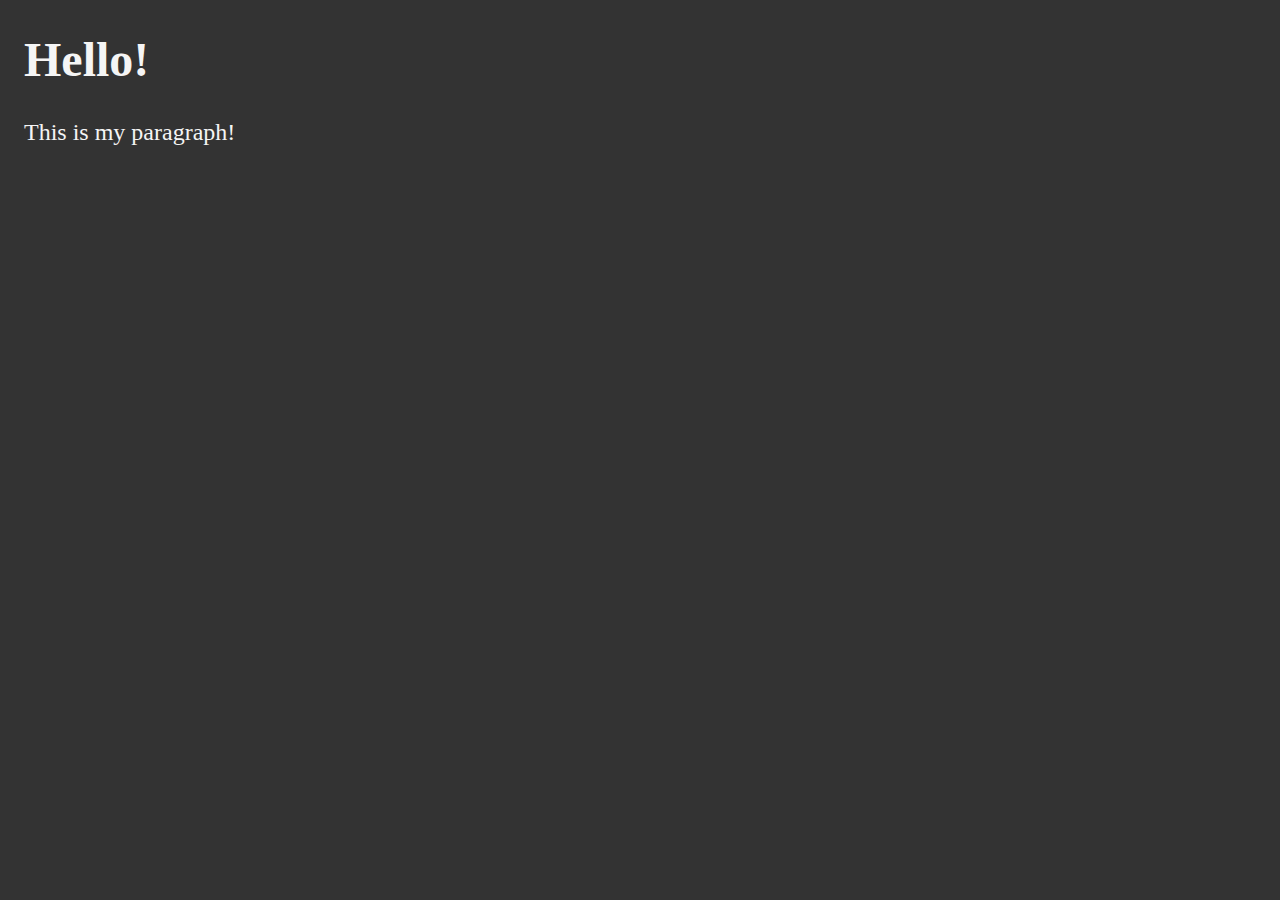
<file: HTML/01_GettingStarted/index.html>
<!DOCTYPE html>
<html lang="en">
  <head>
    <meta charset="UTF-8" />
    <meta name="author" content="Isaiah Hill" />
    <meta name="viewport" content="width=device-width, initial-scale=1.0" />
    <title>01_Lesson</title>
    <link rel="icon" href="ME.jpg" type="image/x-icon" />
    <link rel="stylesheet" href="styles.css" />
  </head>
  <body>
    <h1>Hello!</h1>
    <p>This is my paragraph!</p>
  </body>
</html>
</file>
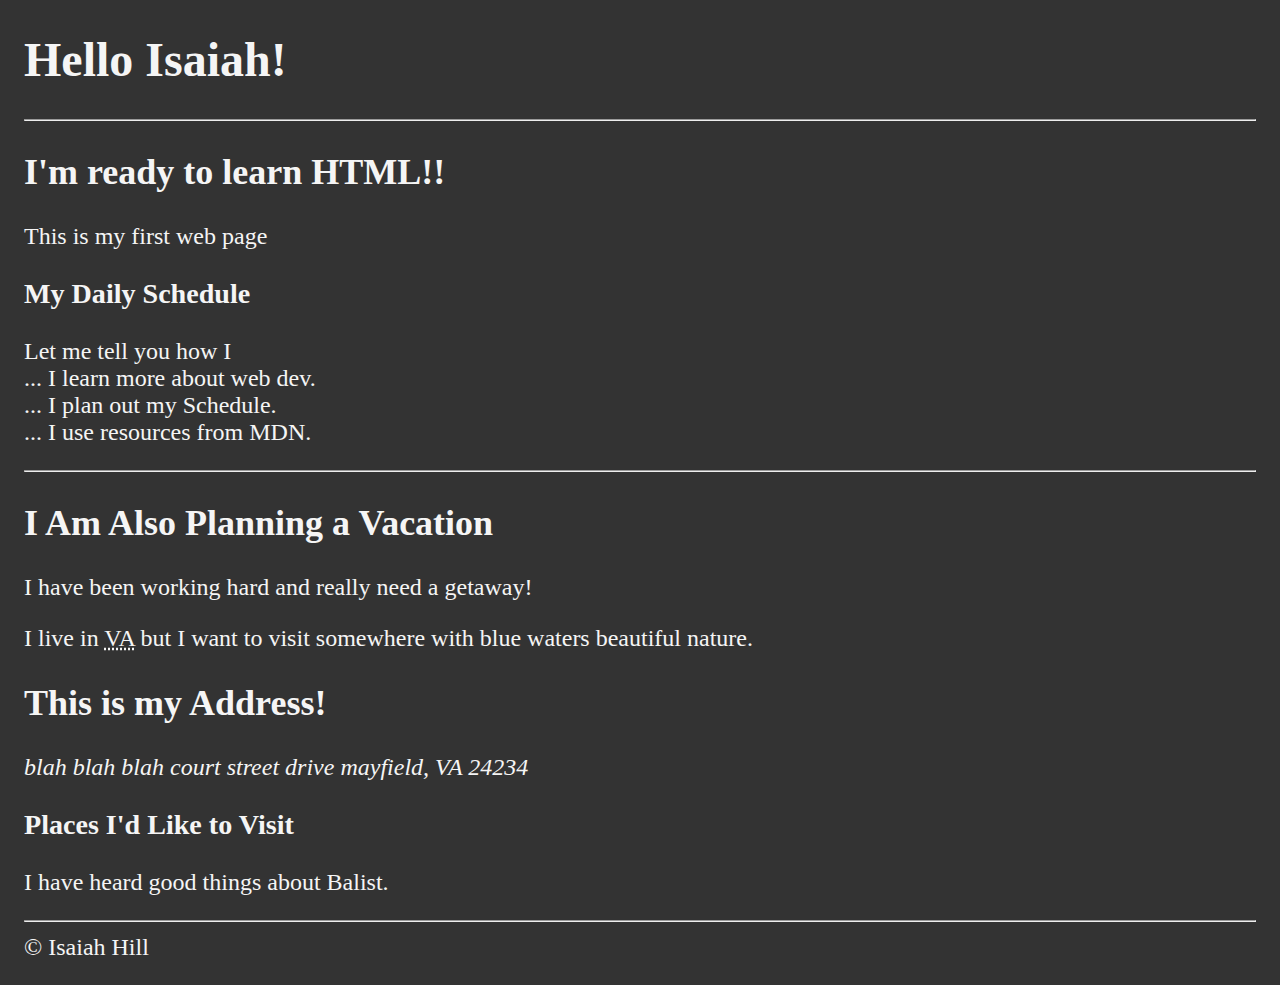
<file: HTML/02_Basics/index.html>
<!DOCTYPE html>
<html lang="en">
  <head>
    <meta charset="UTF-8" />
    <meta name="author" content="Isaiah Hill" />
    <meta name="viewport" content="width=device-width, initial-scale=1.0" />
    <title>02_Lesson</title>
    <link rel="stylesheet" href="styles.css" />
  </head>
  <body>
    <h1>Hello Isaiah!</h1>

    <!-- this creates a divider -->
    <hr />

    <h2><strong>I'm ready to learn HTML!!</strong></h2>
    <p>This is my first web page</p>

    <h3><strong>My Daily Schedule</strong></h3>
    <p>
      Let me tell you how I
      <br />... I learn more about web dev. <br />... I plan out my Schedule.
      <br />... I use resources from MDN.
    </p>

    <!-- this creates a divider -->
    <hr />

    <h2><strong>I Am Also Planning a Vacation</strong></h2>
    <p>I have been working hard and really need a getaway!</p>
    <p>
      I live in <abbr title="Virginia">VA</abbr> but I want to visit somewhere
      with blue waters beautiful nature.
    </p>

    <h2>This is my Address!</h2>
    <address>blah blah blah court street drive mayfield, VA 24234</address>

    <h3><strong>Places I'd Like to Visit</strong></h3>
    <p>I have heard good things about Balist.</p>

    <hr />
    &copy; Isaiah Hill
  </body>
</html>
</file>
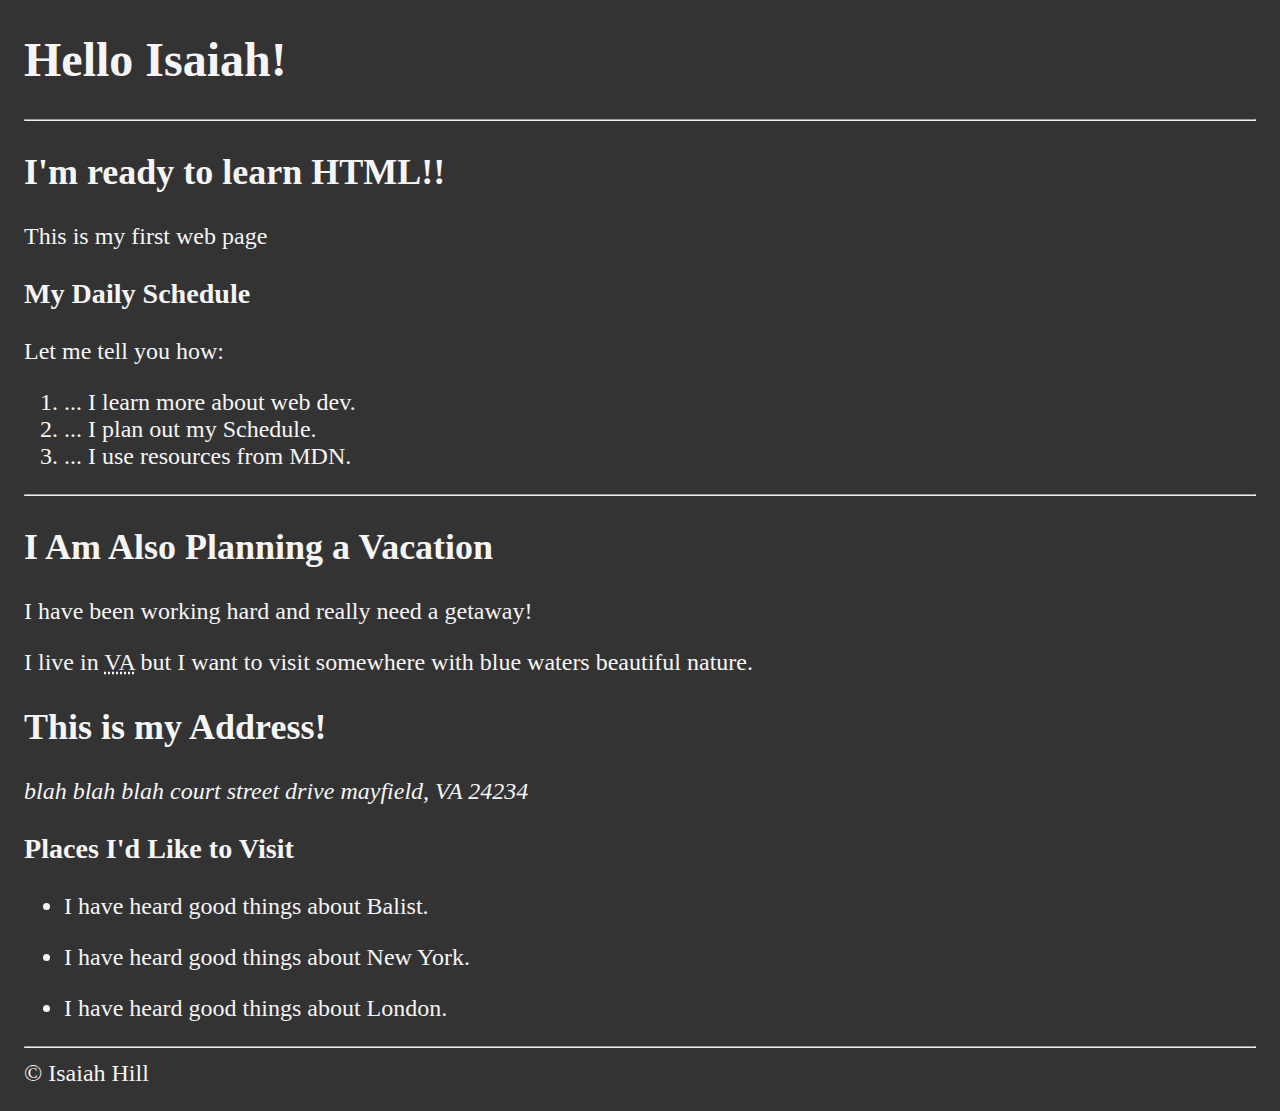
<file: HTML/03_Lists/index.html>
<!DOCTYPE html>
<html lang="en">
  <head>
    <meta charset="UTF-8" />
    <meta name="author" content="Isaiah Hill" />
    <meta name="viewport" content="width=device-width, initial-scale=1.0" />
    <title>03_Lesson</title>
    <link rel="stylesheet" href="styles.css" />
  </head>
  <body>
    <h1>Hello Isaiah!</h1>

    <hr />

    <h2><strong>I'm ready to learn HTML!!</strong></h2>
    <p>This is my first web page</p>

    <h3><strong>My Daily Schedule</strong></h3>
    <!--This creates an "ordered list using ol (e.g 1. 2. 3.)"-->
    Let me tell you how:
    <ol>
      <li>... I learn more about web dev.</li>
      <li>... I plan out my Schedule.</li>
      <li>... I use resources from MDN.</li>
    </ol>

    <hr />

    <h2><strong>I Am Also Planning a Vacation</strong></h2>
    <p>I have been working hard and really need a getaway!</p>
    <p>
      I live in <abbr title="Virginia">VA</abbr> but I want to visit somewhere
      with blue waters beautiful nature.
    </p>

    <h2>This is my Address!</h2>
    <address>blah blah blah court street drive mayfield, VA 24234</address>

    <h3><strong>Places I'd Like to Visit</strong></h3>
    <!--This creates an "un-ordered list using ul "-->
    <ul>
      <li><p>I have heard good things about Balist.</p></li>
      <li><p>I have heard good things about New York.</p></li>
      <li><p>I have heard good things about London.</p></li>
    </ul>

    <hr />
    &copy; Isaiah Hill
  </body>
</html>
</file>
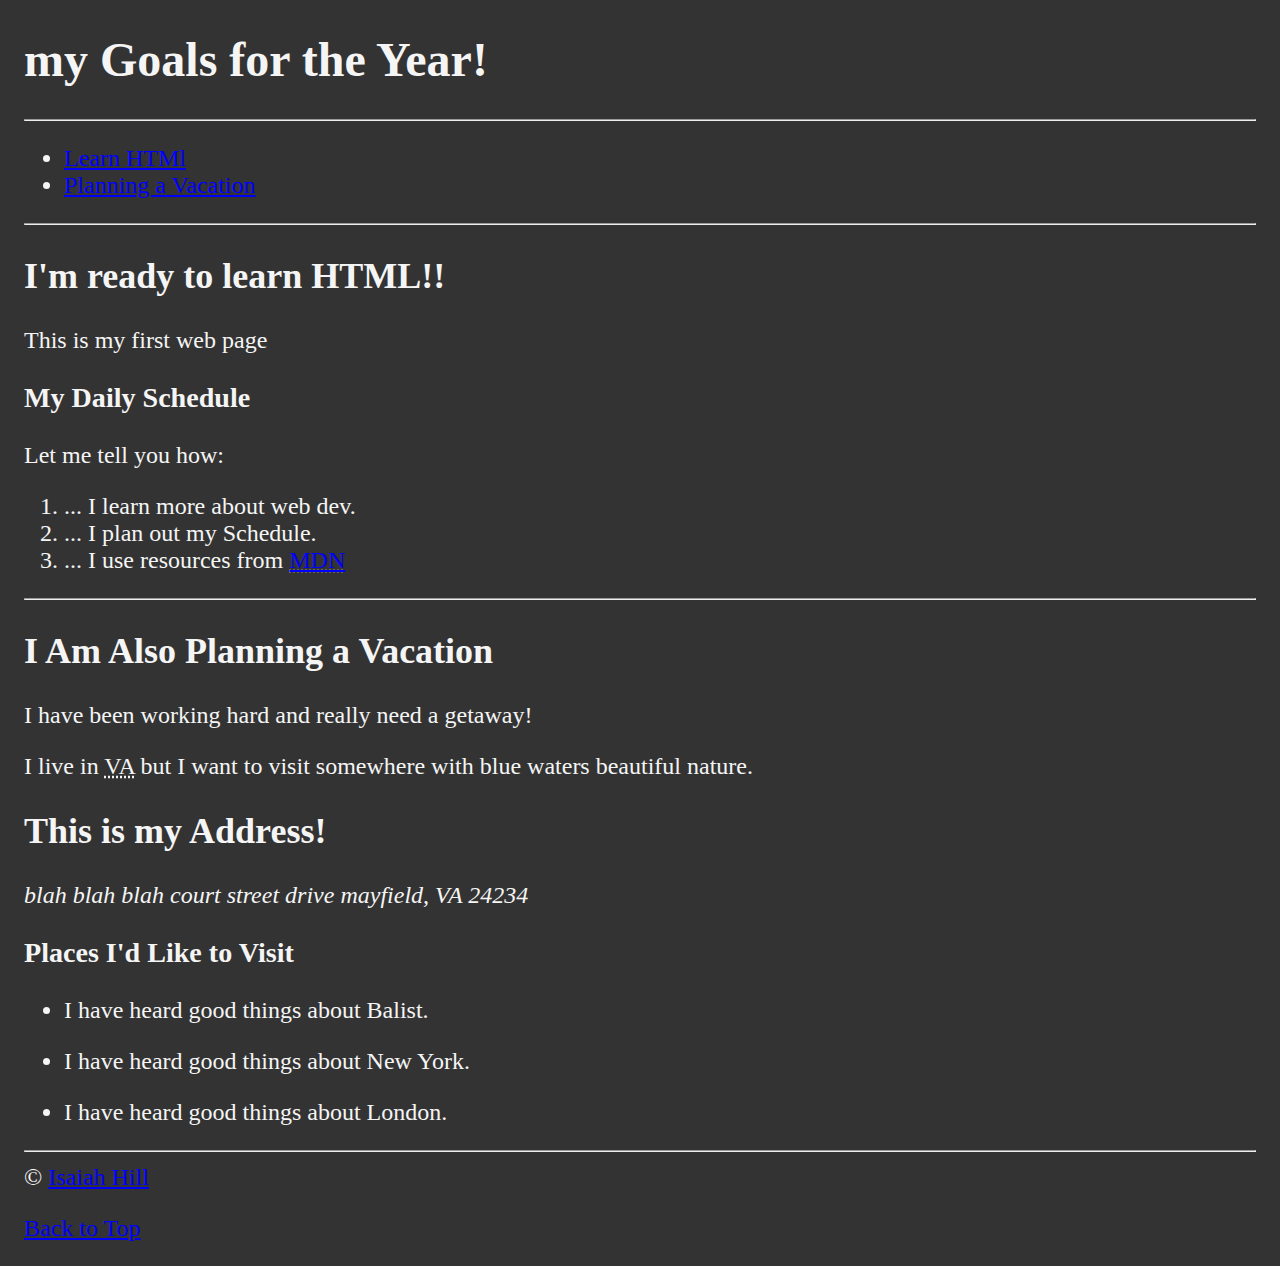
<file: HTML/04_Links/index.html>
<!DOCTYPE html>
<html lang="en">
  <head>
    <meta charset="UTF-8" />
    <meta name="author" content="Isaiah Hill" />
    <meta name="viewport" content="width=device-width, initial-scale=1.0" />
    <title>04_Lesson</title>
    <link rel="stylesheet" href="styles.css" />
  </head>
  <body>
    <h1>my Goals for the Year!</h1>

    <hr />

    <nav>
      <ul>
        <li><a href="#html">Learn HTMl</a></li>
        <li><a href="#vacation">Planning a Vacation</a></li>
      </ul>
    </nav>

    <hr />

    <section id="html">
      <h2><strong>I'm ready to learn HTML!!</strong></h2>
      <p>This is my first web page</p>

      <h3><strong>My Daily Schedule</strong></h3>
      <!--This creates an "ordered list using ol (e.g 1. 2. 3.)"-->
      Let me tell you how:
      <ol>
        <li>... I learn more about web dev.</li>
        <li>... I plan out my Schedule.</li>
        <li>
          ... I use resources from
          <abbr title="Mozilla Developer Network"
            ><a href="https://developer.mozilla.org/en-US/" target="blank"
              >MDN</a
            ></abbr
          >
        </li>
      </ol>
    </section>
    <section id="vacation">
      <hr />

      <h2><strong>I Am Also Planning a Vacation</strong></h2>
      <p>I have been working hard and really need a getaway!</p>
      <p>
        I live in <abbr title="Virginia">VA</abbr> but I want to visit somewhere
        with blue waters beautiful nature.
      </p>

      <h2>This is my Address!</h2>
      <address>blah blah blah court street drive mayfield, VA 24234</address>

      <h3><strong>Places I'd Like to Visit</strong></h3>
      <!--This creates an "un-ordered list using ul "-->
      <ul>
        <li><p>I have heard good things about Balist.</p></li>
        <li><p>I have heard good things about New York.</p></li>
        <li><p>I have heard good things about London.</p></li>
      </ul>
    </section>
    <hr />
    &copy; <a href="about.html" target="blank">Isaiah Hill</a>
    <p><a href="#">Back to Top</a></p>
  </body>
</html>
</file>
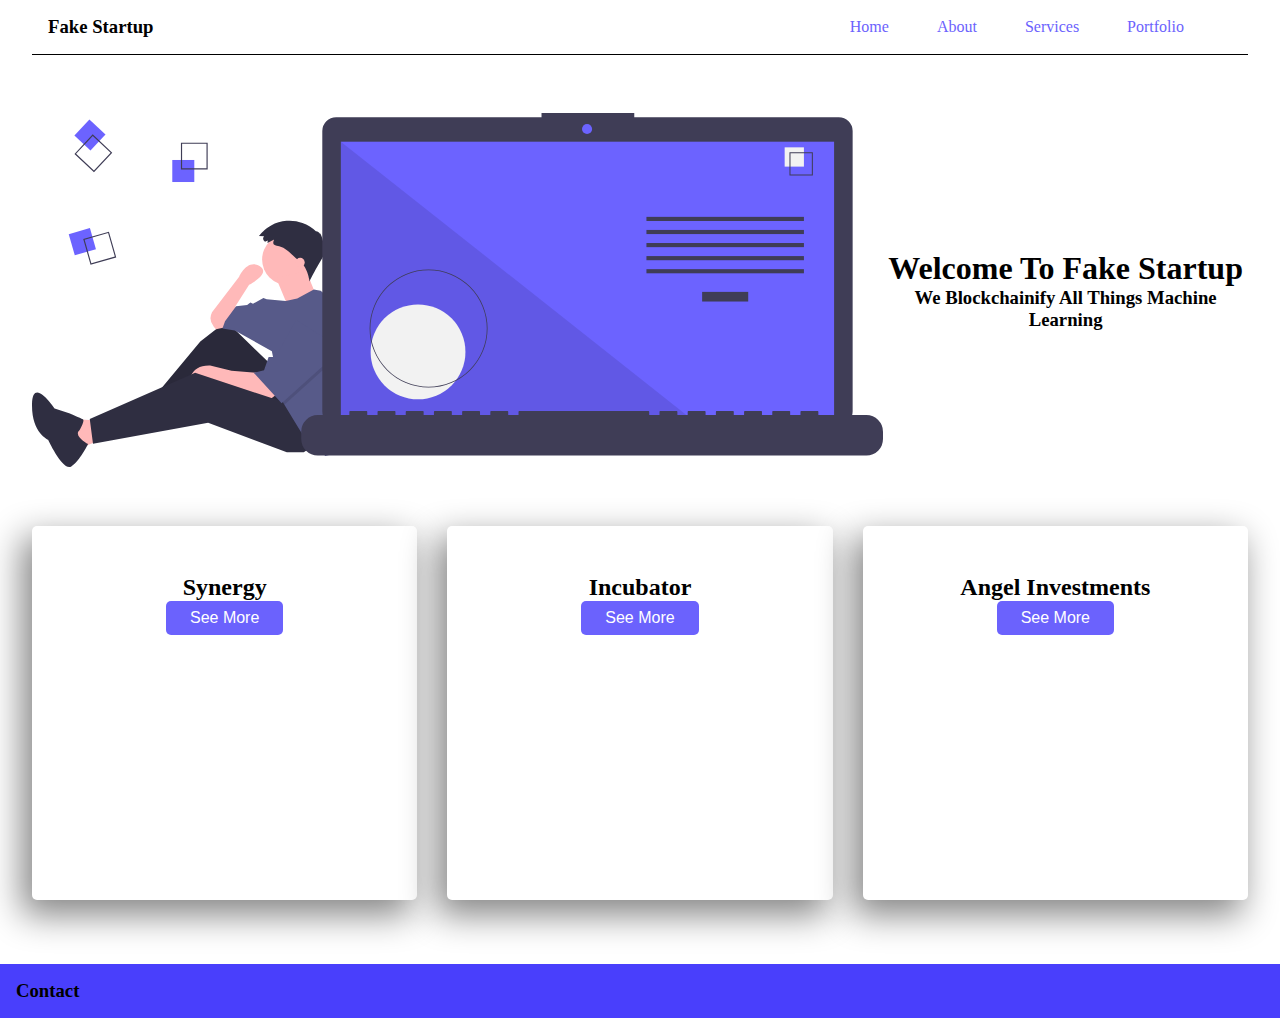
<file: HTML/Projects/LandingPage1/index.html>
<!DOCTYPE html>
<html lang="en">
  <head>
    <meta charset="UTF-8" />
    <meta name="viewport" content="width=device-width, initial-scale=1.0" />
    <meta http-equiv="X-UA-Compatible" content="ie=edge" />
    <title>Startup</title>
    <link rel="stylesheet" href="styles.css" />
    <link
      rel="stylesheet"
      href="https://fonts.googleapis.com/css2?family=Material+Symbols+Outlined:opsz,wght,FILL,GRAD@24,400,0,0&icon_names=menu"
    />
  </head>
  <body>
    <div class="wrapper">
      <nav>
        <h3>Fake Startup</h3>
        <ul id="navList">
          <li class="current"><a href="#">Home</a></li>
          <li><a href="#">About</a></li>
          <li><a href="#">Services</a></li>
          <li><a href="#">Portfolio</a></li>
        </ul>
        <button onClick="handleClick()" class="menuBtn">
          <i class="material-symbols-outlined"> menu </i>
        </button>
      </nav>
      <div class="hero">
        <img class="hero-img" src="backgroundSVG.svg" alt="" />
        <div class="landing-text">
          <h1>Welcome To Fake Startup</h1>
          <h3>We Blockchainify All Things Machine Learning</h3>
        </div>
      </div>
      <section>
        <div class="cards">
          <h2>Synergy</h2>
          <button>See More</button>
        </div>
        <div class="cards">
          <h2>Incubator</h2>
          <button>See More</button>
        </div>
        <div class="cards">
          <h2>Angel Investments</h2>
          <button>See More</button>
        </div>
      </section>
    </div>
    <footer>
      <h3>Contact</h3>
    </footer>
  </body>
  <script>
    function handleClick() {
      const navList = document.getElementById("navList");
      navList.classList.toggle("show");
    }
  </script>
</html>
</file>
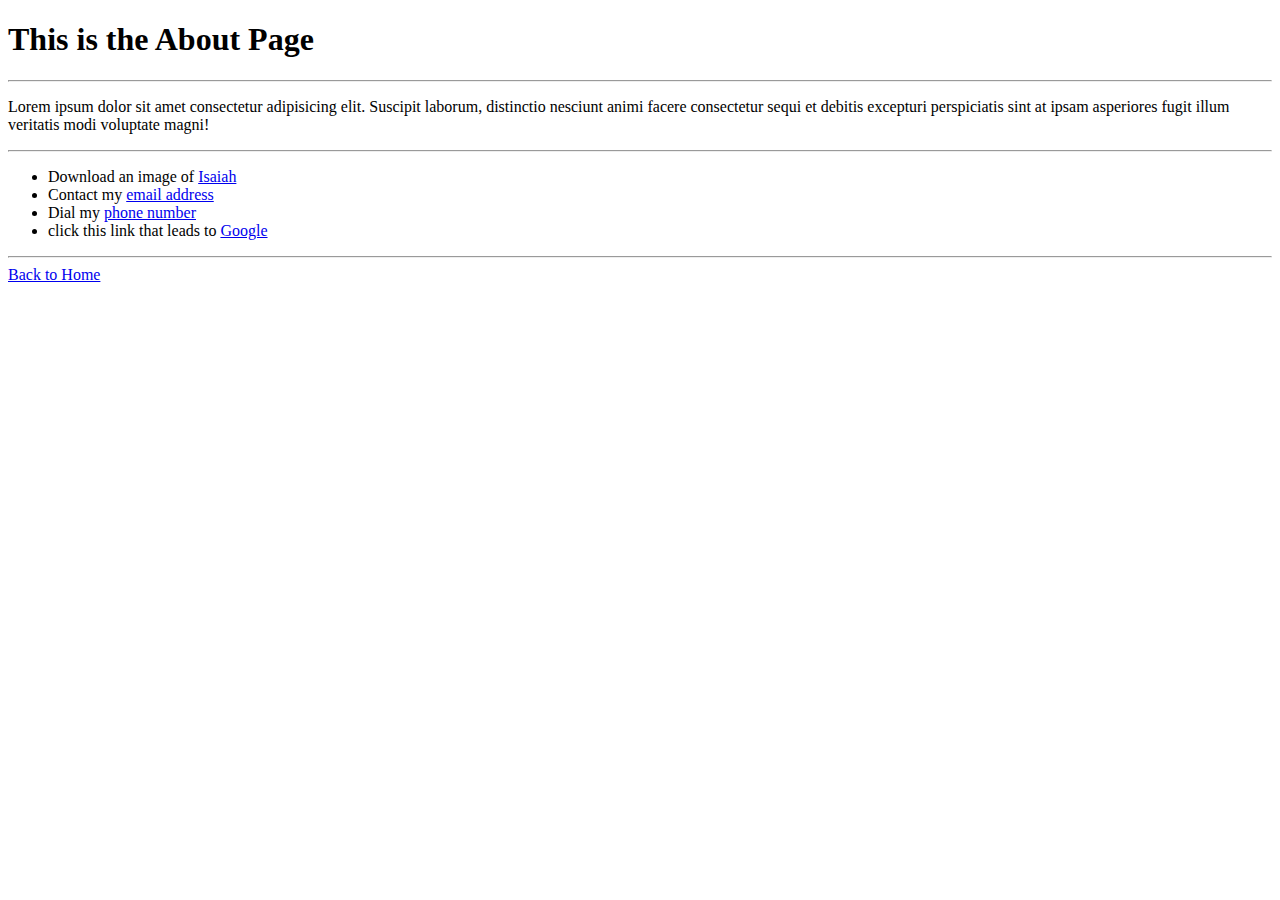
<file: HTML/04_Links/about.html>
<!DOCTYPE html>
<html lang="en">
  <head>
    <meta charset="UTF-8" />
    <meta name="viewport" content="width=device-width, initial-scale=1.0" />
    <title>About Page</title>
  </head>
  <body>
    <h1>This is the About Page</h1>
    <hr />
    <p>
      Lorem ipsum dolor sit amet consectetur adipisicing elit. Suscipit laborum,
      distinctio nesciunt animi facere consectetur sequi et debitis excepturi
      perspiciatis sint at ipsam asperiores fugit illum veritatis modi voluptate
      magni!
    </p>
    <hr />
    <ul>
      <li>
        Download an image of <a href="ME.jpg" download="ME.jpg">Isaiah</a>
      </li>
      <li>Contact my <a href="mailto: random@gmail.com">email address</a></li>
      <li>Dial my <a href="tel:+123456789">phone number</a></li>
      <li>
        click this link that leads to
        <a href="https://www.google.com" target="blank">Google</a>
      </li>
    </ul>

    <hr />
    <a href="/">Back to Home</a>
  </body>
</html>
</file>
<file: HTML/01_GettingStarted/styles.css>
html {
  font-size: 24px;
}

body {
  margin: 24px;
  background-color: #333;
  color: whitesmoke;
}
</file>
<file: HTML/02_Basics/styles.css>
html {
  font-size: 24px;
}

body {
  margin: 24px;
  background-color: #333;
  color: whitesmoke;
}
</file>
<file: HTML/03_Lists/styles.css>
html {
  font-size: 24px;
}

body {
  margin: 24px;
  background-color: #333;
  color: whitesmoke;
}
</file>
<file: HTML/04_Links/styles.css>
html {
  font-size: 24px;
}

body {
  margin: 24px;
  background-color: #333;
  color: whitesmoke;
}

a {
  color: blue;
}

a:visited {
  color: lightgray;
}

a:hover,
a:active {
  color: yellow;
}
</file>
<file: HTML/Projects/LandingPage1/styles.css>
* {
  margin: 0;
  padding: 0;
  box-sizing: border-box;
}

body {
  height: 100%;
  display: flex;
  flex-direction: column;
}

.wrapper {
  display: grid;
  min-height: 100vh;
  grid-template-columns: 1fr 1fr 1fr;
  grid-template-rows: auto 1fr 1fr;
  margin: 0em 2em;
}

nav {
  position: relative;
  grid-column: 1/ 4;
  border-bottom: 1px solid black;
  display: flex;
  align-items: center;
  justify-content: space-between;
  padding: 1em;
}

nav ul {
  display: flex;
  list-style: none;
}

nav ul li a {
  text-decoration: none;
  margin: 0 3em 0 0;
  color: #6b62fd;
}

.menuBtn {
  display: none;
  border: none;
  background: transparent;
  font-size: 1rem;
}

.hero {
  grid-column: 1/ 4;
  margin-top: 3em;
  display: flex;
  justify-content: space-between;
  align-items: center;
  align-content: center;
}

.hero-img {
  max-width: 70%;
  height: auto;
}

.landing-text {
  text-align: center;
}

section {
  grid-column: 1 / 4;
  display: grid;
  grid-template-columns: repeat(3, 1fr);
  gap: 30px;
  margin-top: 3em;
}

.cards > h2 {
  text-align: center;
  margin-top: 2em;
}

.cards {
  background: white;
  border-radius: 5px;
  box-shadow: -8px 13px 35px 2px rgba(133, 133, 133, 1);
  height: 100%;
  align-items: center;
  transition: all 0.3s ease;
}

.cards:hover {
  transform: scale(1.1);
}

footer {
  grid-column: 1 / 4;
  margin-top: 4em;
  background-color: #493ffc;
  text-align: start;
  padding: 1em;
}

button:not(.menuBtn) {
  display: block;
  margin: auto;
  background-color: #6b62fd;
  border: none;
  color: white;
  padding: 0.5em 1.5em;
  text-align: center;
  text-decoration: none;
  font-size: 1rem;
  cursor: pointer;
  border-radius: 5px;
  transition: all 0.3s ease;
}

button:hover:not(.menuBtn) {
  background-color: #493ffc;
}

@media (max-width: 996px) {
  section {
    grid-column: 1 / 4;
    display: grid;
    grid-template-columns: repeat(2, 1fr);
    margin-top: 2em;
  }

  .cards > h2 {
    text-align: center;
    margin-top: 1%;
  }
  .cards {
    text-align: center;
    padding: 1em;
  }

  .hero {
    grid-column: 1/ 4;
    margin-top: 3em;
    display: block;
    text-align: center;
  }

  .hero-img {
    max-width: 100%;
    height: auto;
  }
}

@media (max-width: 630px) {
  section {
    /* grid-template-columns: 1fr; */
    margin-top: 0.2em;
    display: flex;
    flex-direction: column;
    align-items: center;
  }

  .cards {
    width: 90%;
  }

  .menuBtn {
    display: block;
    cursor: pointer;
  }

  nav ul {
    display: none;
    flex-direction: column;
    position: absolute;
    top: 100%; /* just below nav bar */
    right: 0;
    background-color: white;
    box-shadow: 0 0 10px rgba(0, 0, 0, 0.2);
    width: 200px;
    height: 100vh;
    border-radius: 10px;
  }

  nav ul li a {
    display: flex;
    flex-direction: column;
    align-items: start;
    justify-content: start;
    padding: 1rem;
  }

  nav ul li:hover {
    background-color: #493ffc;
    color: white;
  }

  nav ul li a:hover {
    color: white;
  }

  nav ul.show {
    display: flex;
  }
}
</file>
